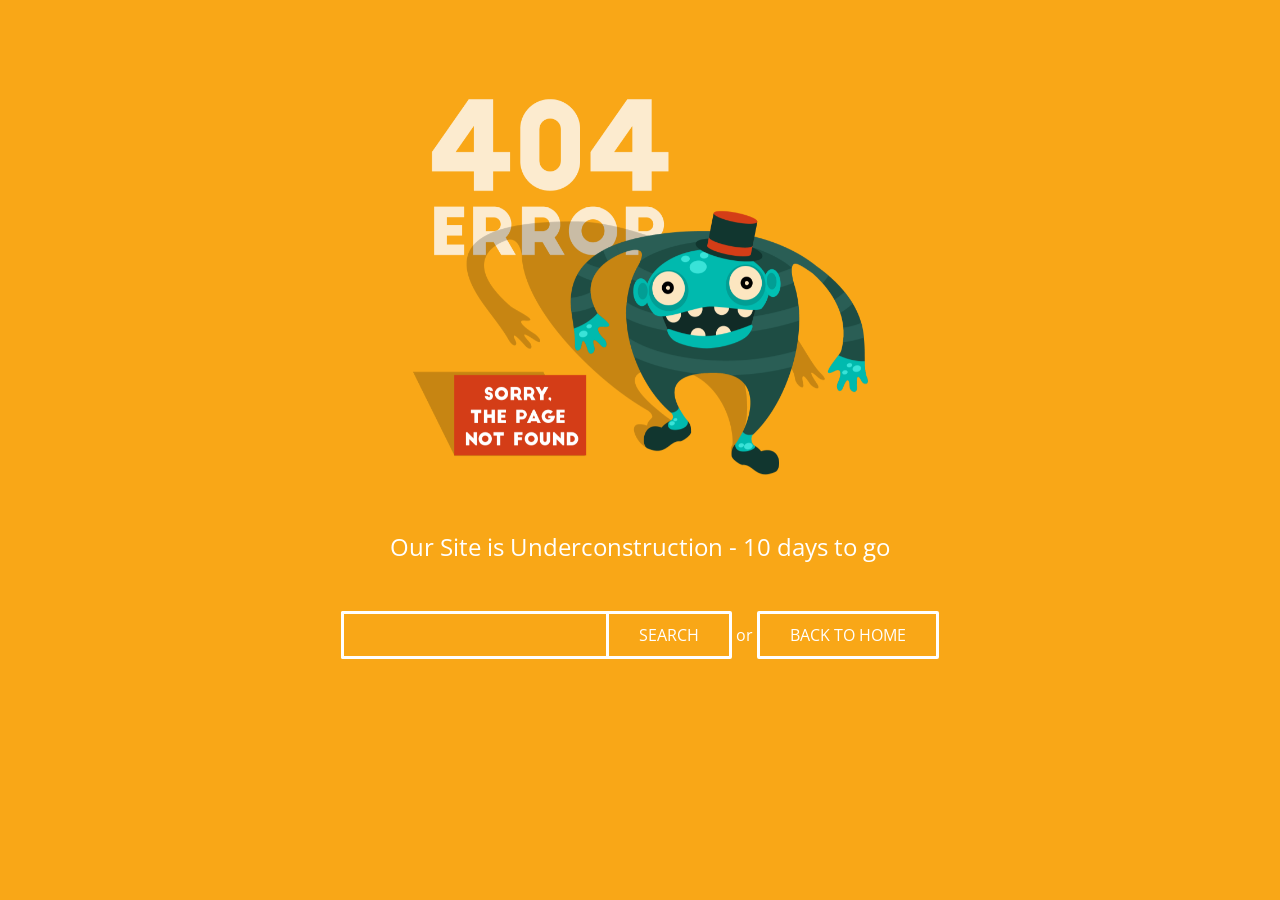
<file: files/extra-pages/404/2/index.htm>
﻿<!DOCTYPE html>
<html>
<head>
	<meta charset="utf-8">
	<title>Adminty - Premium Admin Template by Colorlib</title>
	<meta name="apple-mobile-web-app-capable" content="yes">
	<meta name="viewport" content="width=device-width, initial-scale=1, maximum-scale=1, user-scalable=no">
	<link rel="icon" href="images\favicon.ico" type="image/x-icon">
	<!-- Google font-->
    <link href="https://fonts.googleapis.com/css?family=Open+Sans:300,400,700" rel="stylesheet">
	<link rel="stylesheet" type="text/css" href="css\style.css">
</head>
<body>
	<div id="container" class="container">
		<ul id="scene" class="scene">
			<li class="layer" data-depth="1.00"><img src="images\404-01.png"></li>
			<li class="layer" data-depth="0.60"><img src="images\shadows-01.png"></li>
			<li class="layer" data-depth="0.20"><img src="images\monster-01.png"></li>
			<li class="layer" data-depth="0.40"><img src="images\text-01.png"></li>
			<li class="layer" data-depth="0.10"><img src="images\monster-eyes-01.png"></li>
		</ul>
		<h1>Our Site is Underconstruction - 10 days to go</h1>
		<input type="text" class="form-control"><a href="#" class="btn search">Search</a>
		<span>or</span>
		<a href="#" class="btn">Back to home</a>
	</div>
	<!-- Scripts -->
	<script src="js\parallax.js"></script>
	<script>
	// Pretty simple huh?
	var scene = document.getElementById('scene');
	var parallax = new Parallax(scene);
	</script>

</body>
</html>
</file>
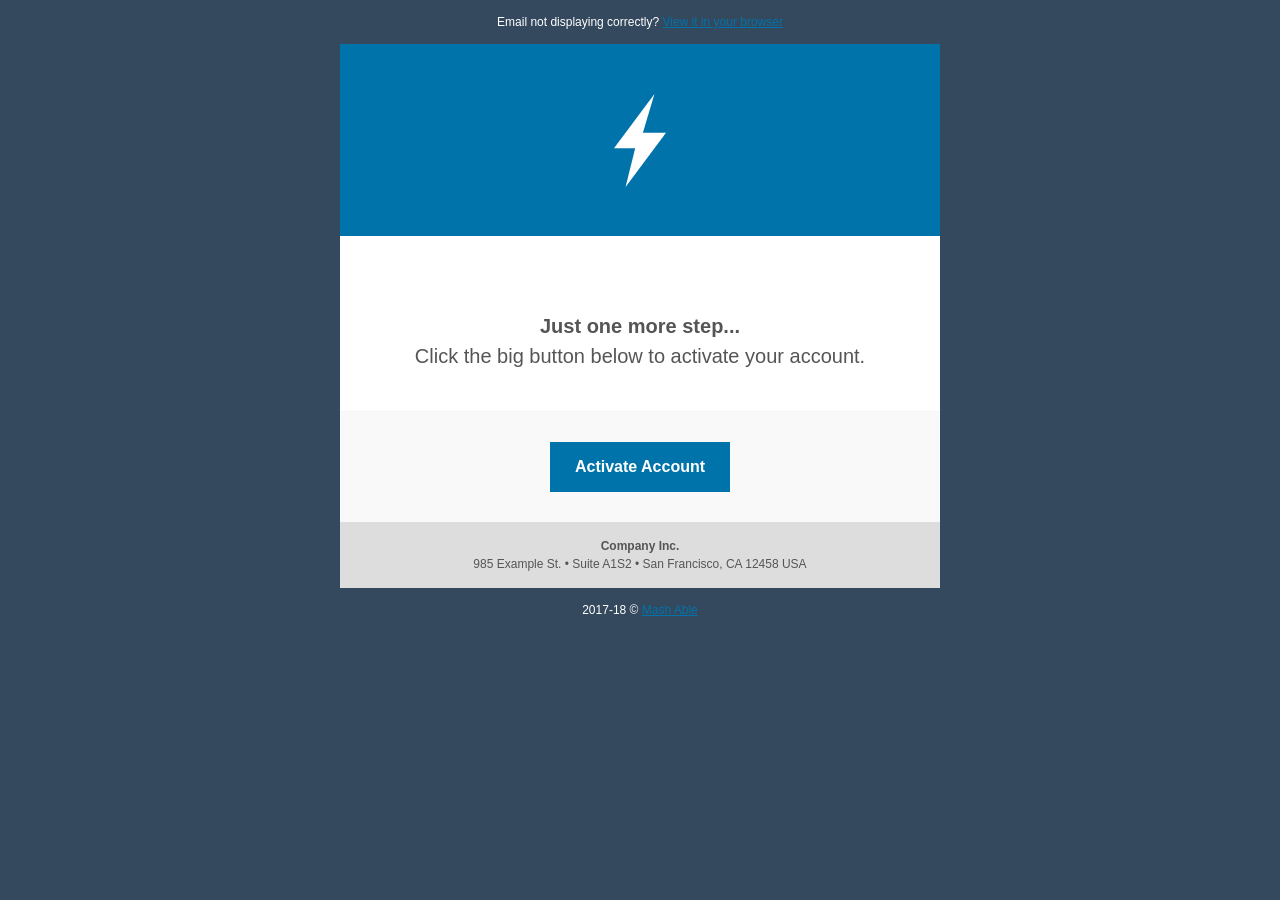
<file: files/extra-pages/email-templates/email-activation.htm>
﻿<!DOCTYPE html PUBLIC "-//W3C//DTD XHTML 1.0 Transitional//EN" "http://www.w3.org/TR/xhtml1/DTD/xhtml1-transitional.dtd">
<html xmlns="http://www.w3.org/1999/xhtml">
    <head>
        <meta http-equiv="Content-Type" content="text/html; charset=UTF-8">
        <title>Adminty - Premium Admin Template by Colorlib</title>
        <meta name="viewport" content="width=device-width">
        <link rel="icon" href="img\favicon.ico" type="image/x-icon">
       <style type="text/css">
            @media only screen and (max-width: 550px), screen and (max-device-width: 550px) {
                body[yahoo] .buttonwrapper { background-color: transparent !important; }
                body[yahoo] .button { padding: 0 !important; }
                body[yahoo] .button a { background-color: #9b59b6; padding: 15px 25px !important; }
            }

            @media only screen and (min-device-width: 601px) {
                .content { width: 600px !important; }
                .col387 { width: 387px !important; }
            }
        </style>
    </head>
    <body bgcolor="#34495E" style="margin: 0; padding: 0;" yahoo="fix">
        <!--[if (gte mso 9)|(IE)]>
        <table width="600" align="center" cellpadding="0" cellspacing="0" border="0">
          <tr>
            <td>
        <![endif]-->
        <table align="center" border="0" cellpadding="0" cellspacing="0" style="border-collapse: collapse; width: 100%; max-width: 600px;" class="content">
            <tr>
                <td style="padding: 15px 10px 15px 10px;">
                    <table border="0" cellpadding="0" cellspacing="0" width="100%">
                        <tr>
                            <td align="center" style="color: #fff; font-family: Arial, sans-serif; font-size: 12px;">
                                Email not displaying correctly?  <a href="#" style="color:#0073AA;">View it in your browser</a>
                            </td>
                        </tr>
                    </table>
                </td>
            </tr>
            <tr>
                <td align="center" bgcolor="#0073AA " style="padding: 20px 20px 20px 20px; color: #ffffff; font-family: Arial, sans-serif; font-size: 36px; font-weight: bold;">
                    <img src="img\proui_logo.png" alt="ProUI Logo" width="152" height="152" style="display:block;">
                </td>
            </tr>
            <tr>
                <td align="center" bgcolor="#ffffff" style="padding: 75px 20px 40px 20px; color: #555555; font-family: Arial, sans-serif; font-size: 20px; line-height: 30px; border-bottom: 1px solid #f6f6f6;">
                    <b>Just one more step...</b><br>
                    Click the big button below to activate your account.
                </td>
            </tr>
            <tr>
                <td align="center" bgcolor="#f9f9f9" style="padding: 30px 20px 30px 20px; font-family: Arial, sans-serif;">
                    <table bgcolor="#0073AA" border="0" cellspacing="0" cellpadding="0" class="buttonwrapper">
                        <tr>
                            <td align="center" height="50" style=" padding: 0 25px 0 25px; font-family: Arial, sans-serif; font-size: 16px; font-weight: bold;" class="button">
                                <a href="#" style="color: #ffffff; text-align: center; text-decoration: none;">Activate Account</a>
                            </td>
                        </tr>
                    </table>
                </td>
            </tr>
            <tr>
                <td align="center" bgcolor="#dddddd" style="padding: 15px 10px 15px 10px; color: #555555; font-family: Arial, sans-serif; font-size: 12px; line-height: 18px;">
                    <b>Company Inc.</b><br>985 Example St. &bull; Suite A1S2 &bull; San Francisco, CA 12458 USA
                </td>
            </tr>
            <tr>
                <td style="padding: 15px 10px 15px 10px;">
                    <table border="0" cellpadding="0" cellspacing="0" width="100%">
                        <tr>
                            <td align="center" width="100%" style="color: #fff; font-family: Arial, sans-serif; font-size: 12px;">
                                2017-18 &copy; <a href="http://html.codedthemes.com/mash-able/" style="color: #0073AA;">Mash Able</a>
                            </td>
                        </tr>
                    </table>
                </td>
            </tr>
        </table>
        <!--[if (gte mso 9)|(IE)]>
                </td>
            </tr>
        </table>
        <![endif]-->
    </body>
</html>
</file>
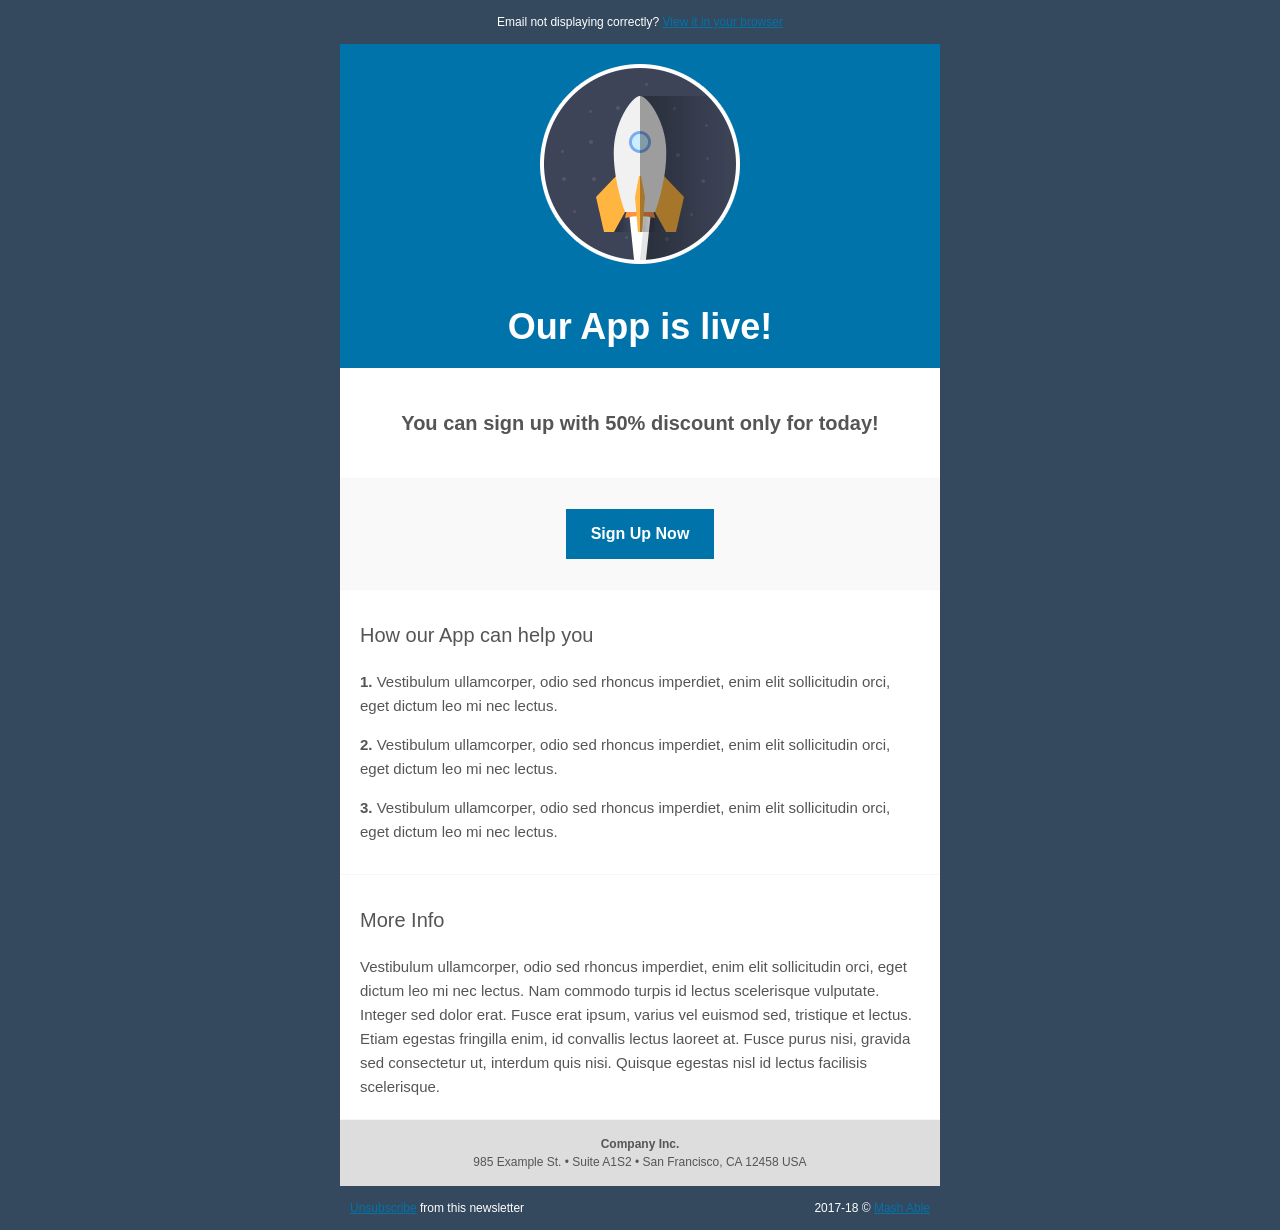
<file: files/extra-pages/email-templates/email-launch.htm>
﻿<!DOCTYPE html PUBLIC "-//W3C//DTD XHTML 1.0 Transitional//EN" "http://www.w3.org/TR/xhtml1/DTD/xhtml1-transitional.dtd">
<html xmlns="http://www.w3.org/1999/xhtml">
    <head>
        <meta http-equiv="Content-Type" content="text/html; charset=UTF-8">
        <title>Adminty - Premium Admin Template by Colorlib</title>
        <meta name="viewport" content="width=device-width">
        <link rel="icon" href="img\favicon.ico" type="image/x-icon">
       <style type="text/css">
            @media only screen and (max-width: 550px), screen and (max-device-width: 550px) {
                body[yahoo] .buttonwrapper { background-color: transparent !important; }
                body[yahoo] .button { padding: 0 !important; }
                body[yahoo] .button a { background-color: #9b59b6; padding: 15px 25px !important; }
            }

            @media only screen and (min-device-width: 601px) {
                .content { width: 600px !important; }
                .col387 { width: 387px !important; }
            }
        </style>
    </head>
    <body bgcolor="#34495E" style="margin: 0; padding: 0;" yahoo="fix">
        <!--[if (gte mso 9)|(IE)]>
        <table width="600" align="center" cellpadding="0" cellspacing="0" border="0">
          <tr>
            <td>
        <![endif]-->
        <table align="center" border="0" cellpadding="0" cellspacing="0" style="border-collapse: collapse; width: 100%; max-width: 600px;" class="content">
            <tr>
                <td style="padding: 15px 10px 15px 10px;">
                    <table border="0" cellpadding="0" cellspacing="0" width="100%">
                        <tr>
                            <td align="center" style="color: #fff; font-family: Arial, sans-serif; font-size: 12px;">
                                Email not displaying correctly?  <a href="#" style="color: #0073AA;">View it in your browser</a>
                            </td>
                        </tr>
                    </table>
                </td>
            </tr>
            <tr>
                <td align="center" bgcolor="#0073AA" style="padding: 20px 20px 20px 20px; color: #ffffff; font-family: Arial, sans-serif; font-size: 36px; font-weight: bold;">
                    <img src="img\launch.png" alt="Launch Icon" width="200" height="200" style="display:block;"><br>
                    Our App is live!
                </td>
            </tr>
            <tr>
                <td align="center" bgcolor="#ffffff" style="padding: 40px 20px 40px 20px; color: #555555; font-family: Arial, sans-serif; font-size: 20px; line-height: 30px; border-bottom: 1px solid #f6f6f6;">
                    <b>You can sign up with 50% discount only for today!</b>
                </td>
            </tr>
            <tr>
                <td align="center" bgcolor="#f9f9f9" style="padding: 30px 20px 30px 20px; font-family: Arial, sans-serif; border-bottom: 1px solid #f6f6f6;">
                    <table bgcolor="#0073AA" border="0" cellspacing="0" cellpadding="0" class="buttonwrapper">
                        <tr>
                            <td align="center" height="50" style=" padding: 0 25px 0 25px; font-family: Arial, sans-serif; font-size: 16px; font-weight: bold;" class="button">
                                <a href="#" style="color: #ffffff; text-align: center; text-decoration: none;">Sign Up Now</a>
                            </td>
                        </tr>
                    </table>
                </td>
            </tr>
            <tr>
                <td bgcolor="#ffffff" style="padding: 30px 20px 10px 20px; color: #555555; font-family: Arial, sans-serif; font-size: 20px; line-height: 30px;">
                    How our App can help you
                </td>
            </tr>
            <tr>
                <td bgcolor="#ffffff" style="padding: 10px 20px 5px 20px; color: #555555; font-family: Arial, sans-serif; font-size: 15px; line-height: 24px;">
                    <b>1.</b> Vestibulum ullamcorper, odio sed rhoncus imperdiet, enim elit sollicitudin orci, eget dictum leo mi nec lectus.
                </td>
            </tr>
            <tr>
                <td bgcolor="#ffffff" style="padding: 10px 20px 5px 20px; color: #555555; font-family: Arial, sans-serif; font-size: 15px; line-height: 24px;">
                    <b>2.</b> Vestibulum ullamcorper, odio sed rhoncus imperdiet, enim elit sollicitudin orci, eget dictum leo mi nec lectus.
                </td>
            </tr>
            <tr>
                <td bgcolor="#ffffff" style="padding: 10px 20px 30px 20px; color: #555555; font-family: Arial, sans-serif; font-size: 15px; line-height: 24px; border-bottom: 1px solid #f6f6f6;">
                    <b>3.</b> Vestibulum ullamcorper, odio sed rhoncus imperdiet, enim elit sollicitudin orci, eget dictum leo mi nec lectus.
                </td>
            </tr>
            <tr>
                <td bgcolor="#ffffff" style="padding: 30px 20px 10px 20px; color: #555555; font-family: Arial, sans-serif; font-size: 20px; line-height: 30px;">
                    More Info
                </td>
            </tr>
            <tr>
                <td bgcolor="#ffffff" style="padding: 10px 20px 20px 20px; color: #555555; font-family: Arial, sans-serif; font-size: 15px; line-height: 24px; border-bottom: 1px solid #f6f6f6;">
                    Vestibulum ullamcorper, odio sed rhoncus imperdiet, enim elit sollicitudin orci, eget dictum leo mi nec lectus. Nam commodo turpis id lectus scelerisque vulputate. Integer sed dolor erat. Fusce erat ipsum, varius vel euismod sed, tristique et lectus. Etiam egestas fringilla enim, id convallis lectus laoreet at. Fusce purus nisi, gravida sed consectetur ut, interdum quis nisi. Quisque egestas nisl id lectus facilisis scelerisque.
                </td>
            </tr>
            <tr>
                <td align="center" bgcolor="#dddddd" style="padding: 15px 10px 15px 10px; color: #555555; font-family: Arial, sans-serif; font-size: 12px; line-height: 18px;">
                    <b>Company Inc.</b><br>985 Example St. &bull; Suite A1S2 &bull; San Francisco, CA 12458 USA
                </td>
            </tr>
            <tr>
                <td style="padding: 15px 10px 15px 10px;">
                    <table border="0" cellpadding="0" cellspacing="0" width="100%">
                        <tr>
                            <td width="60%" style="color: #fff; font-family: Arial, sans-serif; font-size: 12px;">
                                <a href="#" style="color: #0073AA;">Unsubscribe</a> from this newsletter
                            </td>
                            <td align="right" width="40%" style="color: #fff; font-family: Arial, sans-serif; font-size: 12px;">
                                2017-18 &copy; <a href="http://html.codedthemes.com/mash-able/" style="color: #0073AA;">Mash Able</a>
                            </td>
                        </tr>
                    </table>
                </td>
            </tr>
        </table>
        <!--[if (gte mso 9)|(IE)]>
                </td>
            </tr>
        </table>
        <![endif]-->
    </body>
</html>
</file>
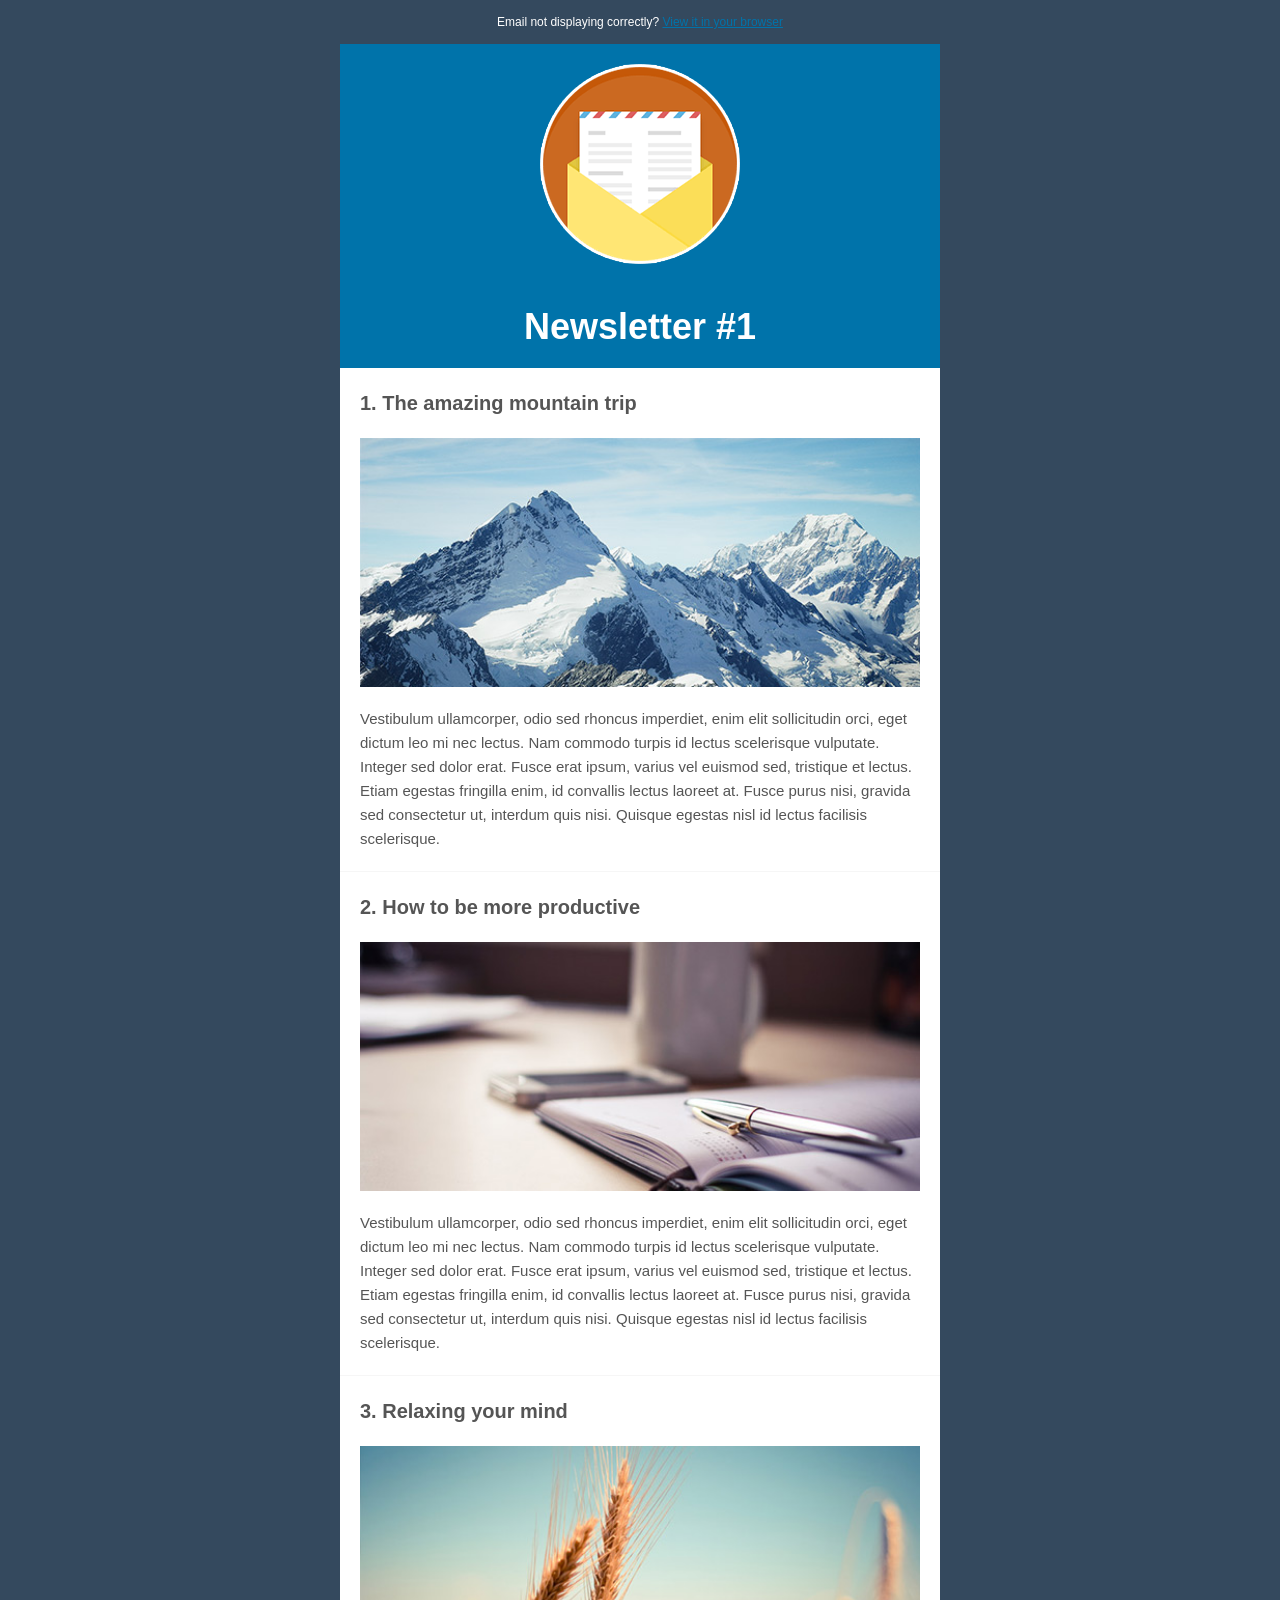
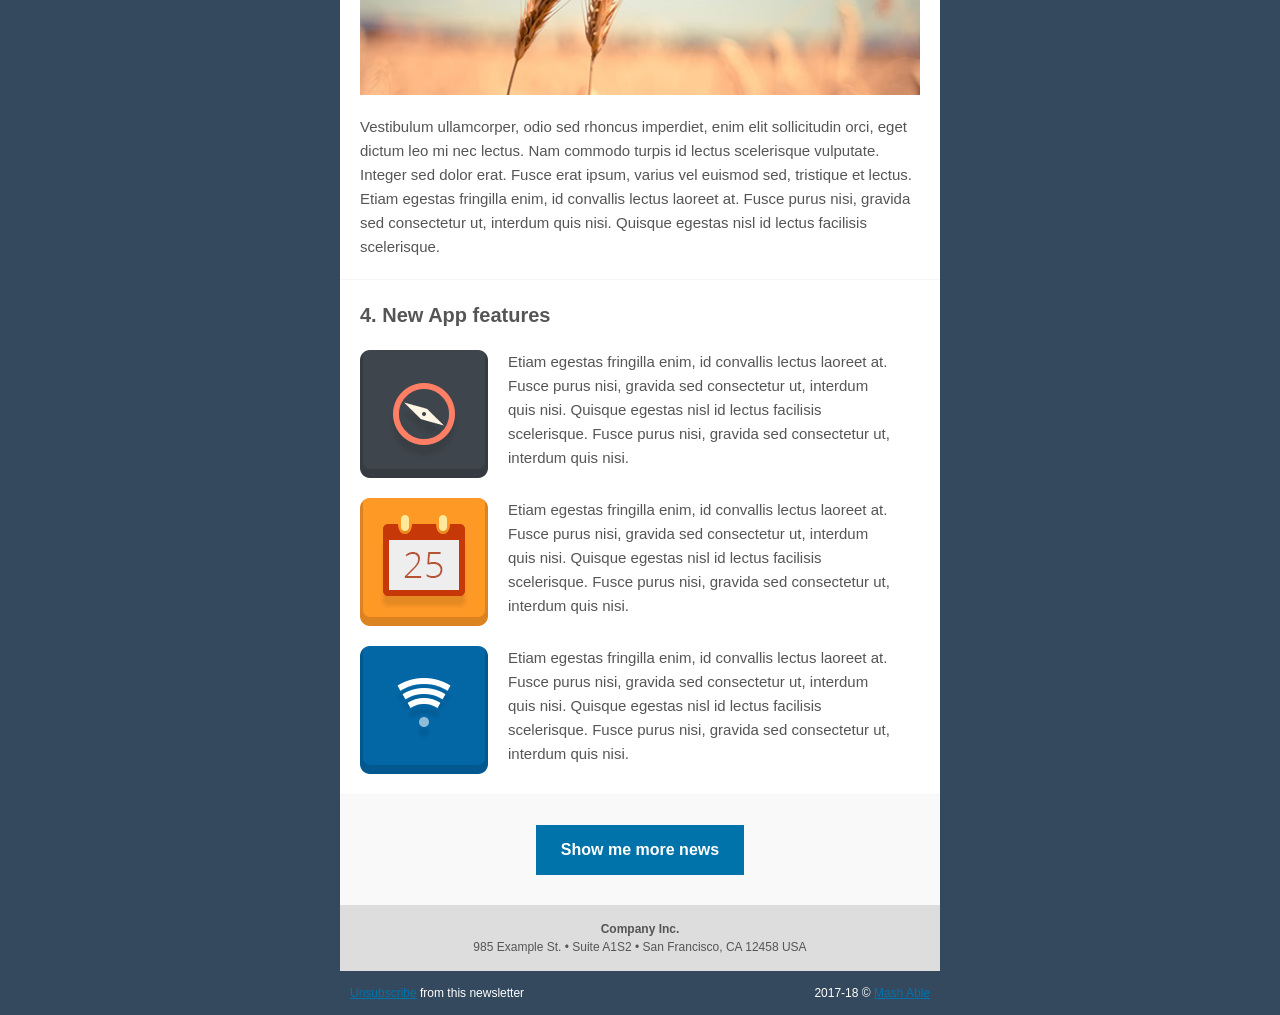
<file: files/extra-pages/email-templates/email-newsletter.htm>
﻿<!DOCTYPE html PUBLIC "-//W3C//DTD XHTML 1.0 Transitional//EN" "http://www.w3.org/TR/xhtml1/DTD/xhtml1-transitional.dtd">
<html xmlns="http://www.w3.org/1999/xhtml">
    <head>
        <meta http-equiv="Content-Type" content="text/html; charset=UTF-8">
        <title>Adminty - Premium Admin Template by Colorlib</title>
        <meta name="viewport" content="width=device-width">
        <link rel="icon" href="img\favicon.ico" type="image/x-icon">
       <style type="text/css">
            @media only screen and (max-width: 550px), screen and (max-device-width: 550px) {
                body[yahoo] .buttonwrapper { background-color: transparent !important; }
                body[yahoo] .button { padding: 0 !important; }
                body[yahoo] .button a { background-color: #9b59b6; padding: 15px 25px !important; }
            }

            @media only screen and (min-device-width: 601px) {
                .content { width: 600px !important; }
                .col387 { width: 387px !important; }
            }
        </style>
    </head>
    <body bgcolor="#34495E" style="margin: 0; padding: 0;" yahoo="fix">
        <!--[if (gte mso 9)|(IE)]>
        <table width="600" align="center" cellpadding="0" cellspacing="0" border="0">
          <tr>
            <td>
        <![endif]-->
        <table align="center" border="0" cellpadding="0" cellspacing="0" style="border-collapse: collapse; width: 100%; max-width: 600px;" class="content">
            <tr>
                <td style="padding: 15px 10px 15px 10px;">
                    <table border="0" cellpadding="0" cellspacing="0" width="100%">
                        <tr>
                            <td align="center" style="color: #fff; font-family: Arial, sans-serif; font-size: 12px;">
                                Email not displaying correctly?  <a href="#" style="color: #0073AA;">View it in your browser</a>
                            </td>
                        </tr>
                    </table>
                </td>
            </tr>
            <tr>
                <td align="center" bgcolor="#0073AA" style="padding: 20px 20px 20px 20px; color: #ffffff; font-family: Arial, sans-serif; font-size: 36px; font-weight: bold;">
                    <img src="img\newsletter.png" alt="Newsletter Icon" width="200" height="200" style="display:block;"><br>
                    Newsletter #1
                </td>
            </tr>
            <tr>
                <td bgcolor="#ffffff" style="padding: 20px 20px 10px 20px; color: #555555; font-family: Arial, sans-serif; font-size: 20px; line-height: 30px;">
                    <b>1. The amazing mountain trip</b>
                </td>
            </tr>
            <tr>
                <td bgcolor="#ffffff" style="padding: 10px 20px 20px 20px; color: #555555; font-family: Arial, sans-serif; font-size: 15px; line-height: 24px;">
                    <img src="img\image1.jpg" alt="Mountain Image" width="100%" style="display: block; height: auto;">
                </td>
            </tr>
            <tr>
                <td bgcolor="#ffffff" style="padding: 0 20px 20px 20px; color: #555555; font-family: Arial, sans-serif; font-size: 15px; line-height: 24px; border-bottom: 1px solid #f6f6f6;">
                    Vestibulum ullamcorper, odio sed rhoncus imperdiet, enim elit sollicitudin orci, eget dictum leo mi nec lectus. Nam commodo turpis id lectus scelerisque vulputate. Integer sed dolor erat. Fusce erat ipsum, varius vel euismod sed, tristique et lectus. Etiam egestas fringilla enim, id convallis lectus laoreet at. Fusce purus nisi, gravida sed consectetur ut, interdum quis nisi. Quisque egestas nisl id lectus facilisis scelerisque.
                </td>
            </tr>
            <tr>
                <td bgcolor="#ffffff" style="padding: 20px 20px 10px 20px; color: #555555; font-family: Arial, sans-serif; font-size: 20px; line-height: 30px;">
                    <b>2. How to be more productive</b>
                </td>
            </tr>
            <tr>
                <td bgcolor="#ffffff" style="padding: 10px 20px 20px 20px; color: #555555; font-family: Arial, sans-serif; font-size: 15px; line-height: 24px;">
                    <img src="img\image2.jpg" alt="Office Image" width="100%" style="display: block; height: auto;">
                </td>
            </tr>
            <tr>
                <td bgcolor="#ffffff" style="padding: 0 20px 20px 20px; color: #555555; font-family: Arial, sans-serif; font-size: 15px; line-height: 24px; border-bottom: 1px solid #f6f6f6;">
                    Vestibulum ullamcorper, odio sed rhoncus imperdiet, enim elit sollicitudin orci, eget dictum leo mi nec lectus. Nam commodo turpis id lectus scelerisque vulputate. Integer sed dolor erat. Fusce erat ipsum, varius vel euismod sed, tristique et lectus. Etiam egestas fringilla enim, id convallis lectus laoreet at. Fusce purus nisi, gravida sed consectetur ut, interdum quis nisi. Quisque egestas nisl id lectus facilisis scelerisque.
                </td>
            </tr>
            <tr>
                <td bgcolor="#ffffff" style="padding: 20px 20px 10px 20px; color: #555555; font-family: Arial, sans-serif; font-size: 20px; line-height: 30px;">
                    <b>3. Relaxing your mind</b>
                </td>
            </tr>
            <tr>
                <td bgcolor="#ffffff" style="padding: 10px 20px 20px 20px; color: #555555; font-family: Arial, sans-serif; font-size: 15px; line-height: 24px;">
                    <img src="img\image3.jpg" alt="Nature Image" width="100%" style="display: block; height: auto;">
                </td>
            </tr>
            <tr>
                <td bgcolor="#ffffff" style="padding: 0 20px 20px 20px; color: #555555; font-family: Arial, sans-serif; font-size: 15px; line-height: 24px; border-bottom: 1px solid #f6f6f6;">
                    Vestibulum ullamcorper, odio sed rhoncus imperdiet, enim elit sollicitudin orci, eget dictum leo mi nec lectus. Nam commodo turpis id lectus scelerisque vulputate. Integer sed dolor erat. Fusce erat ipsum, varius vel euismod sed, tristique et lectus. Etiam egestas fringilla enim, id convallis lectus laoreet at. Fusce purus nisi, gravida sed consectetur ut, interdum quis nisi. Quisque egestas nisl id lectus facilisis scelerisque.
                </td>
            </tr>
            <tr>
                <td bgcolor="#ffffff" style="padding: 20px 20px 10px 20px; color: #555555; font-family: Arial, sans-serif; font-size: 20px; line-height: 30px;">
                    <b>4. New App features</b>
                </td>
            </tr>
            <tr>
                <td bgcolor="#ffffff" style="padding: 10px 20px 0 20px;">
                    <table width="128" align="left" border="0" cellpadding="0" cellspacing="0">
                        <tr>
                            <td height="128" style="padding: 0 20px 20px 0;">
                                <img src="img\icon4.png" alt="Icon #4" width="128" height="128" style="display: block;">
                            </td>
                        </tr>
                    </table>
                    <!--[if (gte mso 9)|(IE)]>
                      <table width="387" align="left" cellpadding="0" cellspacing="0" border="0">
                        <tr>
                          <td>
                    <![endif]-->
                    <table class="col387" align="left" border="0" cellpadding="0" cellspacing="0" style="width: 100%; max-width: 387px;">
                        <tr>
                            <td>
                                <table width="100%" border="0" cellspacing="0" cellpadding="0">
                                    <tr>
                                        <td style="padding: 0 0 20px 0; color: #555555; font-family: Arial, sans-serif; font-size: 15px; line-height: 24px;">
                                            Etiam egestas fringilla enim, id convallis lectus laoreet at. Fusce purus nisi, gravida sed consectetur ut, interdum quis nisi. Quisque egestas nisl id lectus facilisis scelerisque. Fusce purus nisi, gravida sed consectetur ut, interdum quis nisi.
                                        </td>
                                    </tr>
                                </table>
                            </td>
                        </tr>
                    </table>
                    <!--[if (gte mso 9)|(IE)]>
                          </td>
                        </tr>
                    </table>
                    <![endif]-->
                </td>
            </tr>
            <tr>
                <td bgcolor="#ffffff" style="padding: 0 20px 0 20px;">
                    <table width="128" align="left" border="0" cellpadding="0" cellspacing="0">
                        <tr>
                            <td height="128" style="padding: 0 20px 20px 0;">
                                <img src="img\icon5.png" alt="Icon #5" width="128" height="128" style="display: block;">
                            </td>
                        </tr>
                    </table>
                    <!--[if (gte mso 9)|(IE)]>
                      <table width="387" align="left" cellpadding="0" cellspacing="0" border="0">
                        <tr>
                          <td>
                    <![endif]-->
                    <table class="col387" align="left" border="0" cellpadding="0" cellspacing="0" style="width: 100%; max-width: 387px;">
                        <tr>
                            <td>
                                <table width="100%" border="0" cellspacing="0" cellpadding="0">
                                    <tr>
                                        <td style="padding: 0 0 20px 0; color: #555555; font-family: Arial, sans-serif; font-size: 15px; line-height: 24px;">
                                            Etiam egestas fringilla enim, id convallis lectus laoreet at. Fusce purus nisi, gravida sed consectetur ut, interdum quis nisi. Quisque egestas nisl id lectus facilisis scelerisque. Fusce purus nisi, gravida sed consectetur ut, interdum quis nisi.
                                        </td>
                                    </tr>
                                </table>
                            </td>
                        </tr>
                    </table>
                    <!--[if (gte mso 9)|(IE)]>
                          </td>
                        </tr>
                    </table>
                    <![endif]-->
                </td>
            </tr>
            <tr>
                <td bgcolor="#ffffff" style="padding: 0 20px 0 20px; border-bottom: 1px solid #f6f6f6;">
                    <table width="128" align="left" border="0" cellpadding="0" cellspacing="0">
                        <tr>
                            <td height="128" style="padding: 0 20px 20px 0;">
                                <img src="img\icon6.png" alt="Icon #6" width="128" height="128" style="display: block;">
                            </td>
                        </tr>
                    </table>
                    <!--[if (gte mso 9)|(IE)]>
                      <table width="387" align="left" cellpadding="0" cellspacing="0" border="0">
                        <tr>
                          <td>
                    <![endif]-->
                    <table class="col387" align="left" border="0" cellpadding="0" cellspacing="0" style="width: 100%; max-width: 387px;">
                        <tr>
                            <td>
                                <table width="100%" border="0" cellspacing="0" cellpadding="0">
                                    <tr>
                                        <td style="padding: 0 0 20px 0; color: #555555; font-family: Arial, sans-serif; font-size: 15px; line-height: 24px;">
                                            Etiam egestas fringilla enim, id convallis lectus laoreet at. Fusce purus nisi, gravida sed consectetur ut, interdum quis nisi. Quisque egestas nisl id lectus facilisis scelerisque. Fusce purus nisi, gravida sed consectetur ut, interdum quis nisi.
                                        </td>
                                    </tr>
                                </table>
                            </td>
                        </tr>
                    </table>
                    <!--[if (gte mso 9)|(IE)]>
                          </td>
                        </tr>
                    </table>
                    <![endif]-->
                </td>
            </tr>
            <tr>
                <td align="center" bgcolor="#f9f9f9" style="padding: 30px 20px 30px 20px; font-family: Arial, sans-serif;">
                    <table bgcolor="#0073AA" border="0" cellspacing="0" cellpadding="0" class="buttonwrapper">
                        <tr>
                            <td align="center" height="50" style=" padding: 0 25px 0 25px; font-family: Arial, sans-serif; font-size: 16px; font-weight: bold;" class="button">
                                <a href="#" style="color: #ffffff; text-align: center; text-decoration: none;">Show me more news</a>
                            </td>
                        </tr>
                    </table>
                </td>
            </tr>
            <tr>
                <td align="center" bgcolor="#dddddd" style="padding: 15px 10px 15px 10px; color: #555555; font-family: Arial, sans-serif; font-size: 12px; line-height: 18px;">
                    <b>Company Inc.</b><br>985 Example St. &bull; Suite A1S2 &bull; San Francisco, CA 12458 USA
                </td>
            </tr>
            <tr>
                <td style="padding: 15px 10px 15px 10px;">
                    <table border="0" cellpadding="0" cellspacing="0" width="100%">
                        <tr>
                            <td width="60%" style="color: #fff; font-family: Arial, sans-serif; font-size: 12px;">
                                <a href="#" style="color: #0073AA;">Unsubscribe</a> from this newsletter
                            </td>
                            <td align="right" width="40%" style="color: #fff; font-family: Arial, sans-serif; font-size: 12px;">
                                2017-18 &copy; <a href="http://html.codedthemes.com/mash-able/" style="color: #0073AA;">Mash Able</a>
                            </td>
                        </tr>
                    </table>
                </td>
            </tr>
        </table>
        <!--[if (gte mso 9)|(IE)]>
                </td>
            </tr>
        </table>
        <![endif]-->
    </body>
</html>
</file>
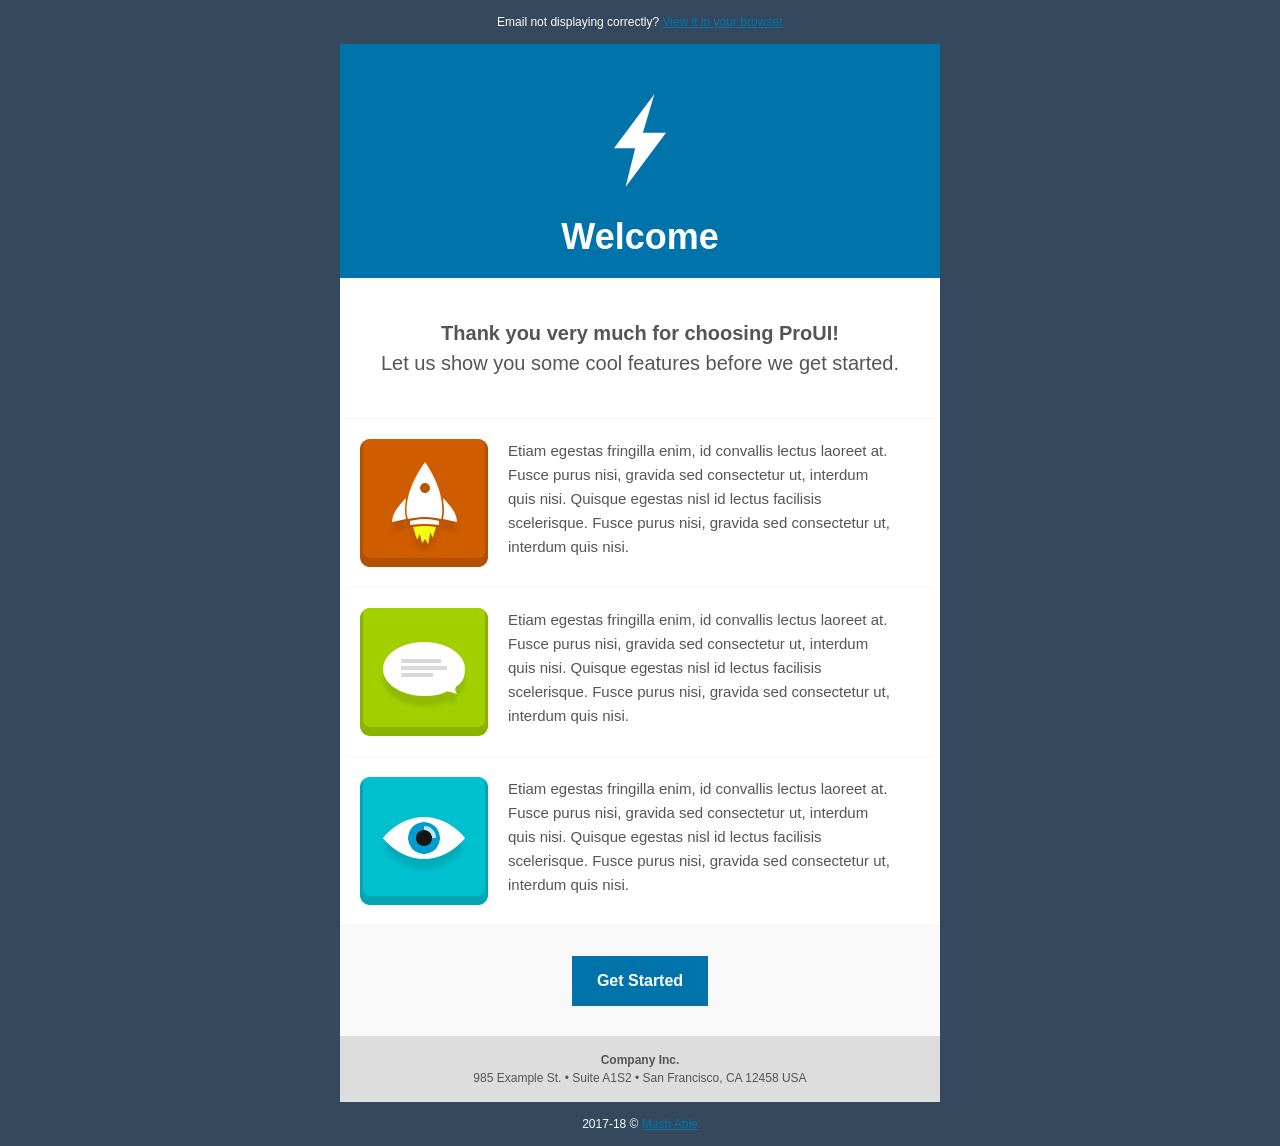
<file: files/extra-pages/email-templates/email-welcome.htm>
﻿<!DOCTYPE html PUBLIC "-//W3C//DTD XHTML 1.0 Transitional//EN" "http://www.w3.org/TR/xhtml1/DTD/xhtml1-transitional.dtd">
<html xmlns="http://www.w3.org/1999/xhtml">
    <head>
        <meta http-equiv="Content-Type" content="text/html; charset=UTF-8">

        <title>Adminty - Premium Admin Template by Colorlib</title>
        <meta name="viewport" content="width=device-width">
        <!-- Favicon icon -->
        <link rel="icon" href="img\favicon.ico" type="image/x-icon">
       <style type="text/css">
            @media only screen and (max-width: 550px), screen and (max-device-width: 550px) {
                body[yahoo] .buttonwrapper { background-color: transparent !important; }
                body[yahoo] .button { padding: 0 !important; }
                body[yahoo] .button a { background-color: #9b59b6; padding: 15px 25px !important; }
            }

            @media only screen and (min-device-width: 601px) {
                .content { width: 600px !important; }
                .col387 { width: 387px !important; }
            }
        </style>
    </head>
    <body bgcolor="#34495E" style="margin: 0; padding: 0;" yahoo="fix">
        <!--[if (gte mso 9)|(IE)]>
        <table width="600" align="center" cellpadding="0" cellspacing="0" border="0">
          <tr>
            <td>
        <![endif]-->
        <table align="center" border="0" cellpadding="0" cellspacing="0" style="border-collapse: collapse; width: 100%; max-width: 600px;" class="content">
            <tr>
                <td style="padding: 15px 10px 15px 10px;">
                    <table border="0" cellpadding="0" cellspacing="0" width="100%">
                        <tr>
                            <td align="center" style="color: #fff; font-family: Arial, sans-serif; font-size: 12px;">
                                Email not displaying correctly?  <a href="#" style="color: #0073AA;">View it in your browser</a>
                            </td>
                        </tr>
                    </table>
                </td>
            </tr>
            <tr>
                <td align="center" bgcolor="#0073AA" style="padding: 20px 20px 20px 20px; color: #ffffff; font-family: Arial, sans-serif; font-size: 36px; font-weight: bold;">
                    <img src="img\proui_logo.png" alt="ProUI Logo" width="152" height="152" style="display:block;">
                    Welcome
                </td>
            </tr>
            <tr>
                <td align="center" bgcolor="#ffffff" style="padding: 40px 20px 40px 20px; color: #555555; font-family: Arial, sans-serif; font-size: 20px; line-height: 30px; border-bottom: 1px solid #f6f6f6;">
                    <b>Thank you very much for choosing ProUI!</b><br>
                    Let us show you some cool features before we get started.
                </td>
            </tr>
            <tr>
                <td bgcolor="#ffffff" style="padding: 20px 20px 0 20px; border-bottom: 1px solid #f6f6f6;">
                    <table width="128" align="left" border="0" cellpadding="0" cellspacing="0">
                        <tr>
                            <td height="128" style="padding: 0 20px 20px 0;">
                                <img src="img\icon1.png" alt="Icon #1" width="128" height="128" style="display: block;">
                            </td>
                        </tr>
                    </table>
                    <!--[if (gte mso 9)|(IE)]>
                      <table width="387" align="left" cellpadding="0" cellspacing="0" border="0">
                        <tr>
                          <td>
                    <![endif]-->
                    <table class="col387" align="left" border="0" cellpadding="0" cellspacing="0" style="width: 100%; max-width: 387px;">
                        <tr>
                            <td>
                                <table width="100%" border="0" cellspacing="0" cellpadding="0">
                                    <tr>
                                        <td style="padding: 0 0 20px 0; color: #555555; font-family: Arial, sans-serif; font-size: 15px; line-height: 24px;">
                                            Etiam egestas fringilla enim, id convallis lectus laoreet at. Fusce purus nisi, gravida sed consectetur ut, interdum quis nisi. Quisque egestas nisl id lectus facilisis scelerisque. Fusce purus nisi, gravida sed consectetur ut, interdum quis nisi.
                                        </td>
                                    </tr>
                                </table>
                            </td>
                        </tr>
                    </table>
                    <!--[if (gte mso 9)|(IE)]>
                          </td>
                        </tr>
                    </table>
                    <![endif]-->
                </td>
            </tr>
            <tr>
                <td bgcolor="#ffffff" style="padding: 20px 20px 0 20px; border-bottom: 1px solid #f6f6f6;">
                    <table width="128" align="left" border="0" cellpadding="0" cellspacing="0">
                        <tr>
                            <td height="128" style="padding: 0 20px 20px 0;">
                                <img src="img\icon2.png" alt="Icon #2" width="128" height="128" style="display: block;">
                            </td>
                        </tr>
                    </table>
                    <!--[if (gte mso 9)|(IE)]>
                      <table width="387" align="left" cellpadding="0" cellspacing="0" border="0">
                        <tr>
                          <td>
                    <![endif]-->
                    <table class="col387" align="left" border="0" cellpadding="0" cellspacing="0" style="width: 100%; max-width: 387px;">
                        <tr>
                            <td>
                                <table width="100%" border="0" cellspacing="0" cellpadding="0">
                                    <tr>
                                        <td style="padding: 0 0 20px 0; color: #555555; font-family: Arial, sans-serif; font-size: 15px; line-height: 24px;">
                                            Etiam egestas fringilla enim, id convallis lectus laoreet at. Fusce purus nisi, gravida sed consectetur ut, interdum quis nisi. Quisque egestas nisl id lectus facilisis scelerisque. Fusce purus nisi, gravida sed consectetur ut, interdum quis nisi.
                                        </td>
                                    </tr>
                                </table>
                            </td>
                        </tr>
                    </table>
                    <!--[if (gte mso 9)|(IE)]>
                          </td>
                        </tr>
                    </table>
                    <![endif]-->
                </td>
            </tr>
            <tr>
                <td bgcolor="#ffffff" style="padding: 20px 20px 0 20px; border-bottom: 1px solid #f6f6f6;">
                    <table width="128" align="left" border="0" cellpadding="0" cellspacing="0">
                        <tr>
                            <td height="128" style="padding: 0 20px 20px 0;">
                                <img src="img\icon3.png" alt="Icon #3" width="128" height="128" style="display: block;">
                            </td>
                        </tr>
                    </table>
                    <!--[if (gte mso 9)|(IE)]>
                      <table width="387" align="left" cellpadding="0" cellspacing="0" border="0">
                        <tr>
                          <td>
                    <![endif]-->
                    <table class="col387" align="left" border="0" cellpadding="0" cellspacing="0" style="width: 100%; max-width: 387px;">
                        <tr>
                            <td>
                                <table width="100%" border="0" cellspacing="0" cellpadding="0">
                                    <tr>
                                        <td style="padding: 0 0 20px 0; color: #555555; font-family: Arial, sans-serif; font-size: 15px; line-height: 24px;">
                                            Etiam egestas fringilla enim, id convallis lectus laoreet at. Fusce purus nisi, gravida sed consectetur ut, interdum quis nisi. Quisque egestas nisl id lectus facilisis scelerisque. Fusce purus nisi, gravida sed consectetur ut, interdum quis nisi.
                                        </td>
                                    </tr>
                                </table>
                            </td>
                        </tr>
                    </table>
                    <!--[if (gte mso 9)|(IE)]>
                          </td>
                        </tr>
                    </table>
                    <![endif]-->
                </td>
            </tr>
            <tr>
                <td align="center" bgcolor="#f9f9f9" style="padding: 30px 20px 30px 20px; font-family: Arial, sans-serif;">
                    <table bgcolor="#0073AA" border="0" cellspacing="0" cellpadding="0" class="buttonwrapper">
                        <tr>
                            <td align="center" height="50" style=" padding: 0 25px 0 25px; font-family: Arial, sans-serif; font-size: 16px; font-weight: bold;" class="button">
                                <a href="#" style="color: #ffffff; text-align: center; text-decoration: none;">Get Started</a>
                            </td>
                        </tr>
                    </table>
                </td>
            </tr>
            <tr>
                <td align="center" bgcolor="#dddddd" style="padding: 15px 10px 15px 10px; color: #555555; font-family: Arial, sans-serif; font-size: 12px; line-height: 18px;">
                    <b>Company Inc.</b><br>985 Example St. &bull; Suite A1S2 &bull; San Francisco, CA 12458 USA
                </td>
            </tr>
            <tr>
                <td style="padding: 15px 10px 15px 10px;">
                    <table border="0" cellpadding="0" cellspacing="0" width="100%">
                        <tr>
                            <td align="center" width="100%" style="color: #fff; font-family: Arial, sans-serif; font-size: 12px;">
                                2017-18 &copy; <a href="http://html.codedthemes.com/mash-able/" style="color: #0073AA;">Mash Able</a>
                            </td>
                        </tr>
                    </table>
                </td>
            </tr>
        </table>
        <!--[if (gte mso 9)|(IE)]>
                </td>
            </tr>
        </table>
        <![endif]-->
    </body>
</html>
</file>
